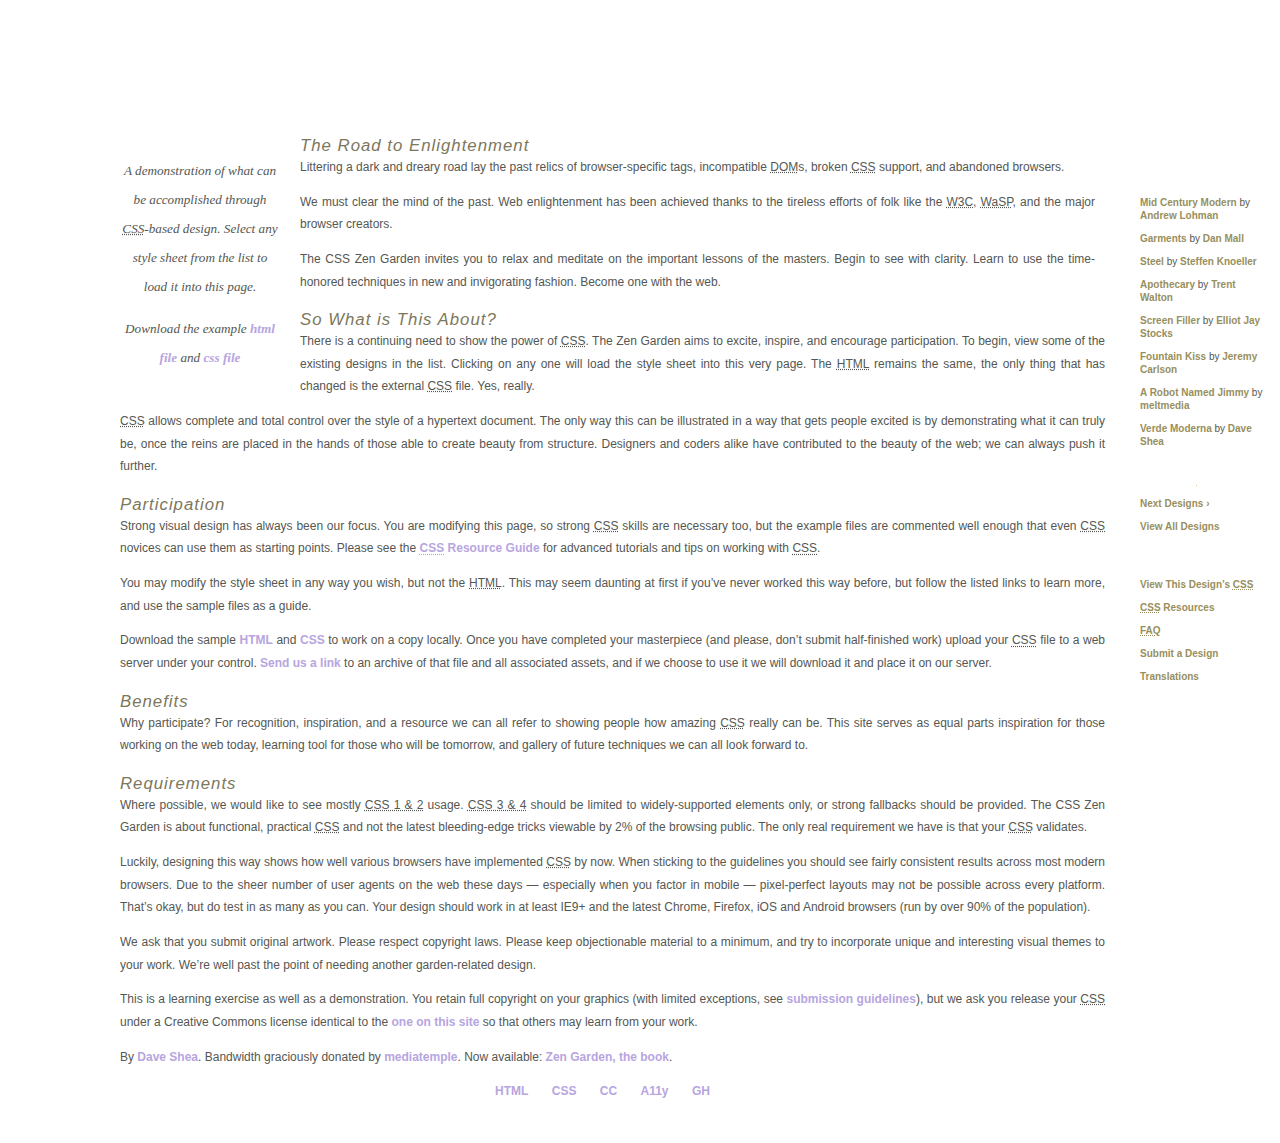
<file: activities/HTML-CSS-Activities/006-CSS-Zen-Garden/index.html>
<!DOCTYPE html>
<html lang="en">
<head>
	<meta charset="utf-8">
	<title>CSS Zen Garden: The Beauty of CSS Design</title>

	<link rel="stylesheet" media="screen" href="style.css?v=8may2013">
	<link rel="alternate" type="application/rss+xml" title="RSS" href="http://www.csszengarden.com/zengarden.xml">

	<meta name="viewport" content="width=device-width, initial-scale=1.0">
	<meta name="author" content="Dave Shea">
	<meta name="description" content="A demonstration of what can be accomplished visually through CSS-based design.">
	<meta name="robots" content="all">


	<!--[if lt IE 9]>
	<script src="script/html5shiv.js"></script>
	<![endif]-->
</head>

<!--



	View source is a feature, not a bug. Thanks for your curiosity and
	interest in participating!

	Here are the submission guidelines for the new and improved csszengarden.com:

	- CSS3? Of course! Prefix for ALL browsers where necessary.
	- go responsive; test your layout at multiple screen sizes.
	- your browser testing baseline: IE9+, recent Chrome/Firefox/Safari, and iOS/Android
	- Graceful degradation is acceptable, and in fact highly encouraged.
	- use classes for styling. Don't use ids.
	- web fonts are cool, just make sure you have a license to share the files. Hosted 
	  services that are applied via the CSS file (ie. Google Fonts) will work fine, but
	  most that require custom HTML won't. TypeKit is supported, see the readme on this
	  page for usage instructions: https://github.com/mezzoblue/csszengarden.com/

	And a few tips on building your CSS file:

	- use :first-child, :last-child and :nth-child to get at non-classed elements
	- use ::before and ::after to create pseudo-elements for extra styling
	- use multiple background images to apply as many as you need to any element
	- use the Kellum Method for image replacement, if still needed. http://goo.gl/GXxdI
	- don't rely on the extra divs at the bottom. Use ::before and ::after instead.

		
-->

<body id="css-zen-garden">
<div class="page-wrapper">

	<section class="intro" id="zen-intro">
		<header role="banner">
			<h1>CSS Zen Garden</h1>
			<h2>The Beauty of <abbr title="Cascading Style Sheets">CSS</abbr> Design</h2>
		</header>

		<div class="summary" id="zen-summary" role="article">
			<p>A demonstration of what can be accomplished through <abbr title="Cascading Style Sheets">CSS</abbr>-based design. Select any style sheet from the list to load it into this page.</p>
			<p>Download the example <a href="/examples/index" title="This page's source HTML code, not to be modified.">html file</a> and <a href="/examples/style.css" title="This page's sample CSS, the file you may modify.">css file</a></p>
		</div>

		<div class="preamble" id="zen-preamble" role="article">
			<h3>The Road to Enlightenment</h3>
			<p>Littering a dark and dreary road lay the past relics of browser-specific tags, incompatible <abbr title="Document Object Model">DOM</abbr>s, broken <abbr title="Cascading Style Sheets">CSS</abbr> support, and abandoned browsers.</p>
			<p>We must clear the mind of the past. Web enlightenment has been achieved thanks to the tireless efforts of folk like the <abbr title="World Wide Web Consortium">W3C</abbr>, <abbr title="Web Standards Project">WaSP</abbr>, and the major browser creators.</p>
			<p>The CSS Zen Garden invites you to relax and meditate on the important lessons of the masters. Begin to see with clarity. Learn to use the time-honored techniques in new and invigorating fashion. Become one with the web.</p>
		</div>
	</section>

	<div class="main supporting" id="zen-supporting" role="main">
		<div class="explanation" id="zen-explanation" role="article">
			<h3>So What is This About?</h3>
			<p>There is a continuing need to show the power of <abbr title="Cascading Style Sheets">CSS</abbr>. The Zen Garden aims to excite, inspire, and encourage participation. To begin, view some of the existing designs in the list. Clicking on any one will load the style sheet into this very page. The <abbr title="HyperText Markup Language">HTML</abbr> remains the same, the only thing that has changed is the external <abbr title="Cascading Style Sheets">CSS</abbr> file. Yes, really.</p>
			<p><abbr title="Cascading Style Sheets">CSS</abbr> allows complete and total control over the style of a hypertext document. The only way this can be illustrated in a way that gets people excited is by demonstrating what it can truly be, once the reins are placed in the hands of those able to create beauty from structure. Designers and coders alike have contributed to the beauty of the web; we can always push it further.</p>
		</div>

		<div class="participation" id="zen-participation" role="article">
			<h3>Participation</h3>
			<p>Strong visual design has always been our focus. You are modifying this page, so strong <abbr title="Cascading Style Sheets">CSS</abbr> skills are necessary too, but the example files are commented well enough that even <abbr title="Cascading Style Sheets">CSS</abbr> novices can use them as starting points. Please see the <a href="http://www.mezzoblue.com/zengarden/resources/" title="A listing of CSS-related resources"><abbr title="Cascading Style Sheets">CSS</abbr> Resource Guide</a> for advanced tutorials and tips on working with <abbr title="Cascading Style Sheets">CSS</abbr>.</p>
			<p>You may modify the style sheet in any way you wish, but not the <abbr title="HyperText Markup Language">HTML</abbr>. This may seem daunting at first if you&#8217;ve never worked this way before, but follow the listed links to learn more, and use the sample files as a guide.</p>
			<p>Download the sample <a href="/examples/index" title="This page's source HTML code, not to be modified.">HTML</a> and <a href="/examples/style.css" title="This page's sample CSS, the file you may modify.">CSS</a> to work on a copy locally. Once you have completed your masterpiece (and please, don&#8217;t submit half-finished work) upload your <abbr title="Cascading Style Sheets">CSS</abbr> file to a web server under your control. <a href="http://www.mezzoblue.com/zengarden/submit/" title="Use the contact form to send us your CSS file">Send us a link</a> to an archive of that file and all associated assets, and if we choose to use it we will download it and place it on our server.</p>
		</div>

		<div class="benefits" id="zen-benefits" role="article">
			<h3>Benefits</h3>
			<p>Why participate? For recognition, inspiration, and a resource we can all refer to showing people how amazing <abbr title="Cascading Style Sheets">CSS</abbr> really can be. This site serves as equal parts inspiration for those working on the web today, learning tool for those who will be tomorrow, and gallery of future techniques we can all look forward to.</p>
		</div>

		<div class="requirements" id="zen-requirements" role="article">
			<h3>Requirements</h3>
			<p>Where possible, we would like to see mostly <abbr title="Cascading Style Sheets, levels 1 and 2">CSS 1 &amp; 2</abbr> usage. <abbr title="Cascading Style Sheets, levels 3 and 4">CSS 3 &amp; 4</abbr> should be limited to widely-supported elements only, or strong fallbacks should be provided. The CSS Zen Garden is about functional, practical <abbr title="Cascading Style Sheets">CSS</abbr> and not the latest bleeding-edge tricks viewable by 2% of the browsing public. The only real requirement we have is that your <abbr title="Cascading Style Sheets">CSS</abbr> validates.</p>
			<p>Luckily, designing this way shows how well various browsers have implemented <abbr title="Cascading Style Sheets">CSS</abbr> by now. When sticking to the guidelines you should see fairly consistent results across most modern browsers. Due to the sheer number of user agents on the web these days &#8212; especially when you factor in mobile &#8212; pixel-perfect layouts may not be possible across every platform. That&#8217;s okay, but do test in as many as you can. Your design should work in at least IE9+ and the latest Chrome, Firefox, iOS and Android browsers (run by over 90% of the population).</p>
			<p>We ask that you submit original artwork. Please respect copyright laws. Please keep objectionable material to a minimum, and try to incorporate unique and interesting visual themes to your work. We&#8217;re well past the point of needing another garden-related design.</p>
			<p>This is a learning exercise as well as a demonstration. You retain full copyright on your graphics (with limited exceptions, see <a href="http://www.mezzoblue.com/zengarden/submit/guidelines/">submission guidelines</a>), but we ask you release your <abbr title="Cascading Style Sheets">CSS</abbr> under a Creative Commons license identical to the <a href="http://creativecommons.org/licenses/by-nc-sa/3.0/" title="View the Zen Garden's license information.">one on this site</a> so that others may learn from your work.</p>
			<p role="contentinfo">By <a href="http://www.mezzoblue.com/">Dave Shea</a>. Bandwidth graciously donated by <a href="http://www.mediatemple.net/">mediatemple</a>. Now available: <a href="http://www.amazon.com/exec/obidos/ASIN/0321303474/mezzoblue-20/">Zen Garden, the book</a>.</p>
		</div>

		<footer>
			<a href="http://validator.w3.org/check/referer" title="Check the validity of this site&#8217;s HTML" class="zen-validate-html">HTML</a>
			<a href="http://jigsaw.w3.org/css-validator/check/referer" title="Check the validity of this site&#8217;s CSS" class="zen-validate-css">CSS</a>
			<a href="http://creativecommons.org/licenses/by-nc-sa/3.0/" title="View the Creative Commons license of this site: Attribution-NonCommercial-ShareAlike." class="zen-license">CC</a>
			<a href="http://mezzoblue.com/zengarden/faq/#aaa" title="Read about the accessibility of this site" class="zen-accessibility">A11y</a>
			<a href="https://github.com/mezzoblue/csszengarden.com" title="Fork this site on Github" class="zen-github">GH</a>
		</footer>

	</div>


	<aside class="sidebar" role="complementary">
		<div class="wrapper">

			<div class="design-selection" id="design-selection">
				<h3 class="select">Select a Design:</h3>
				<nav role="navigation">
					<ul>
					<li>
						<a href="/221/" class="design-name">Mid Century Modern</a> by						<a href="http://andrewlohman.com/" class="designer-name">Andrew Lohman</a>
					</li>					<li>
						<a href="/220/" class="design-name">Garments</a> by						<a href="http://danielmall.com/" class="designer-name">Dan Mall</a>
					</li>					<li>
						<a href="/219/" class="design-name">Steel</a> by						<a href="http://steffen-knoeller.de" class="designer-name">Steffen Knoeller</a>
					</li>					<li>
						<a href="/218/" class="design-name">Apothecary</a> by						<a href="http://trentwalton.com" class="designer-name">Trent Walton</a>
					</li>					<li>
						<a href="/217/" class="design-name">Screen Filler</a> by						<a href="http://elliotjaystocks.com/" class="designer-name">Elliot Jay Stocks</a>
					</li>					<li>
						<a href="/216/" class="design-name">Fountain Kiss</a> by						<a href="http://jeremycarlson.com" class="designer-name">Jeremy Carlson</a>
					</li>					<li>
						<a href="/215/" class="design-name">A Robot Named Jimmy</a> by						<a href="http://meltmedia.com/" class="designer-name">meltmedia</a>
					</li>					<li>
						<a href="/214/" class="design-name">Verde Moderna</a> by						<a href="http://www.mezzoblue.com/" class="designer-name">Dave Shea</a>
					</li>					</ul>
				</nav>
			</div>

			<div class="design-archives" id="design-archives">
				<h3 class="archives">Archives:</h3>
				<nav role="navigation">
					<ul>
						<li class="next">
							<a href="/214/page1">
								Next Designs <span class="indicator">&rsaquo;</span>
							</a>
						</li>
						<li class="viewall">
							<a href="http://www.mezzoblue.com/zengarden/alldesigns/" title="View every submission to the Zen Garden.">
								View All Designs							</a>
						</li>
					</ul>
				</nav>
			</div>

			<div class="zen-resources" id="zen-resources">
				<h3 class="resources">Resources:</h3>
				<ul>
					<li class="view-css">
						<a href="style.css" title="View the source CSS file of the currently-viewed design.">
							View This Design&#8217;s <abbr title="Cascading Style Sheets">CSS</abbr>						</a>
					</li>
					<li class="css-resources">
						<a href="http://www.mezzoblue.com/zengarden/resources/" title="Links to great sites with information on using CSS.">
							<abbr title="Cascading Style Sheets">CSS</abbr> Resources						</a>
					</li>
					<li class="zen-faq">
						<a href="http://www.mezzoblue.com/zengarden/faq/" title="A list of Frequently Asked Questions about the Zen Garden.">
							<abbr title="Frequently Asked Questions">FAQ</abbr>						</a>
					</li>
					<li class="zen-submit">
						<a href="http://www.mezzoblue.com/zengarden/submit/" title="Send in your own CSS file.">
							Submit a Design						</a>
					</li>
					<li class="zen-translations">
						<a href="http://www.mezzoblue.com/zengarden/translations/" title="View translated versions of this page.">
							Translations						</a>
					</li>
				</ul>
			</div>
		</div>
	</aside>


</div>

<!--

	These superfluous divs/spans were originally provided as catch-alls to add extra imagery.
	These days we have full ::before and ::after support, favour using those instead.
	These only remain for historical design compatibility. They might go away one day.
		
-->
<div class="extra1" role="presentation"></div><div class="extra2" role="presentation"></div><div class="extra3" role="presentation"></div>
<div class="extra4" role="presentation"></div><div class="extra5" role="presentation"></div><div class="extra6" role="presentation"></div>

</body>
</html>
</file>
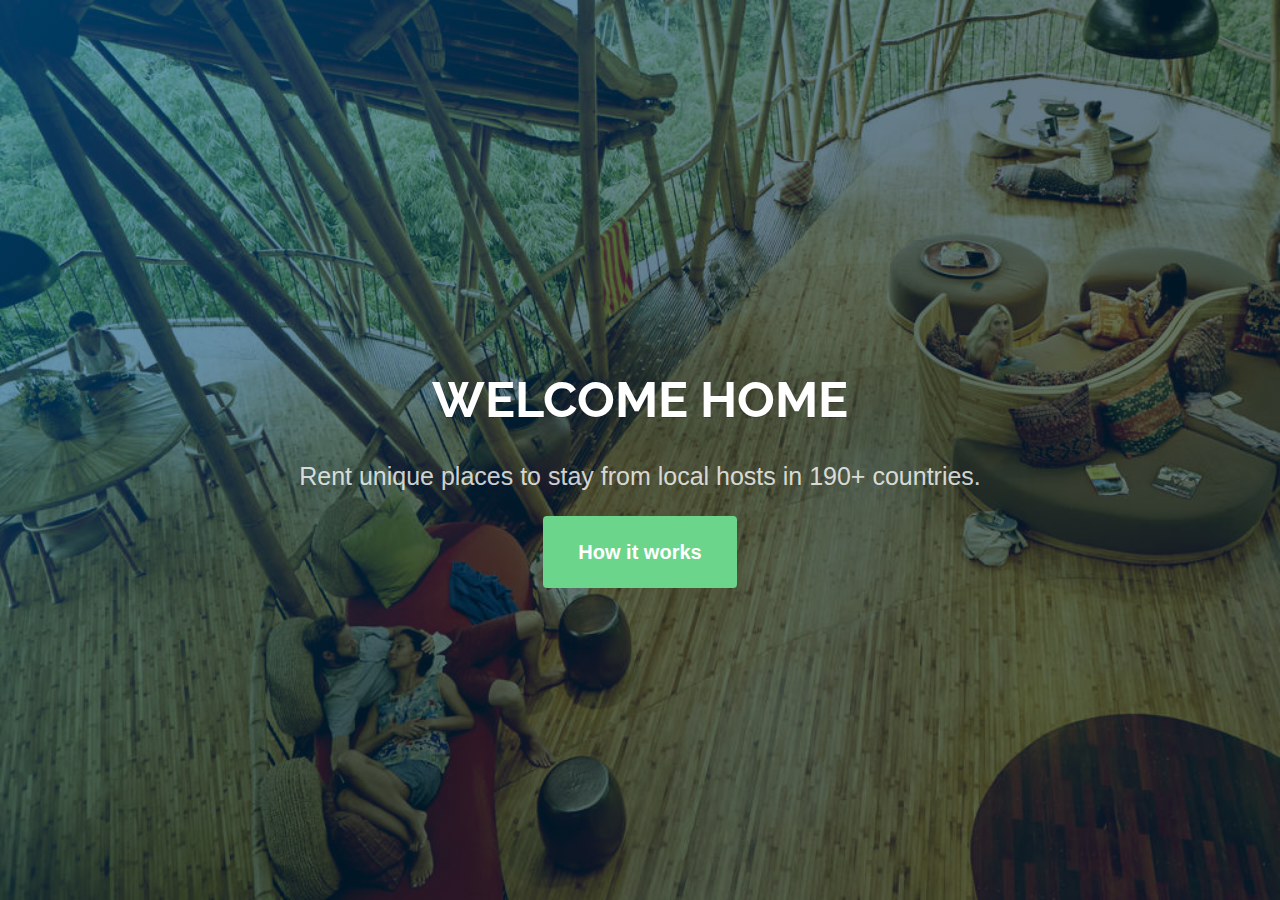
<file: activities/HTML-CSS-Activities/011-Activity-Canonical-Banner/canonical-banner-solution/index.html>
<html>
  <head>
    <meta charset="utf-8">
    <title>Product page</title>
    <link href="https://fonts.googleapis.com/css?family=Open+Sans:400,300,700|Raleway:300,400,500,700" rel="stylesheet">
    <link href="https://maxcdn.bootstrapcdn.com/font-awesome/4.7.0/css/font-awesome.min.css" rel="stylesheet">
    <link href="css/style.css" rel="stylesheet">
  </head>
  <body>

    <div class="banner" style="background-image: linear-gradient(-225deg, rgba(0,101,168,0.6) 0%, rgba(0,36,61,0.6) 50%), url('images/background.jpg');">
      <div class="banner-content">
        <h1>WELCOME HOME</h1>
        <p>Rent unique places to stay from local hosts in 190+ countries.</p>
        <a class="btn-treehouse btn-lg">How it works</a>
      </div>
    </div>

  </body>
</html>
</file>
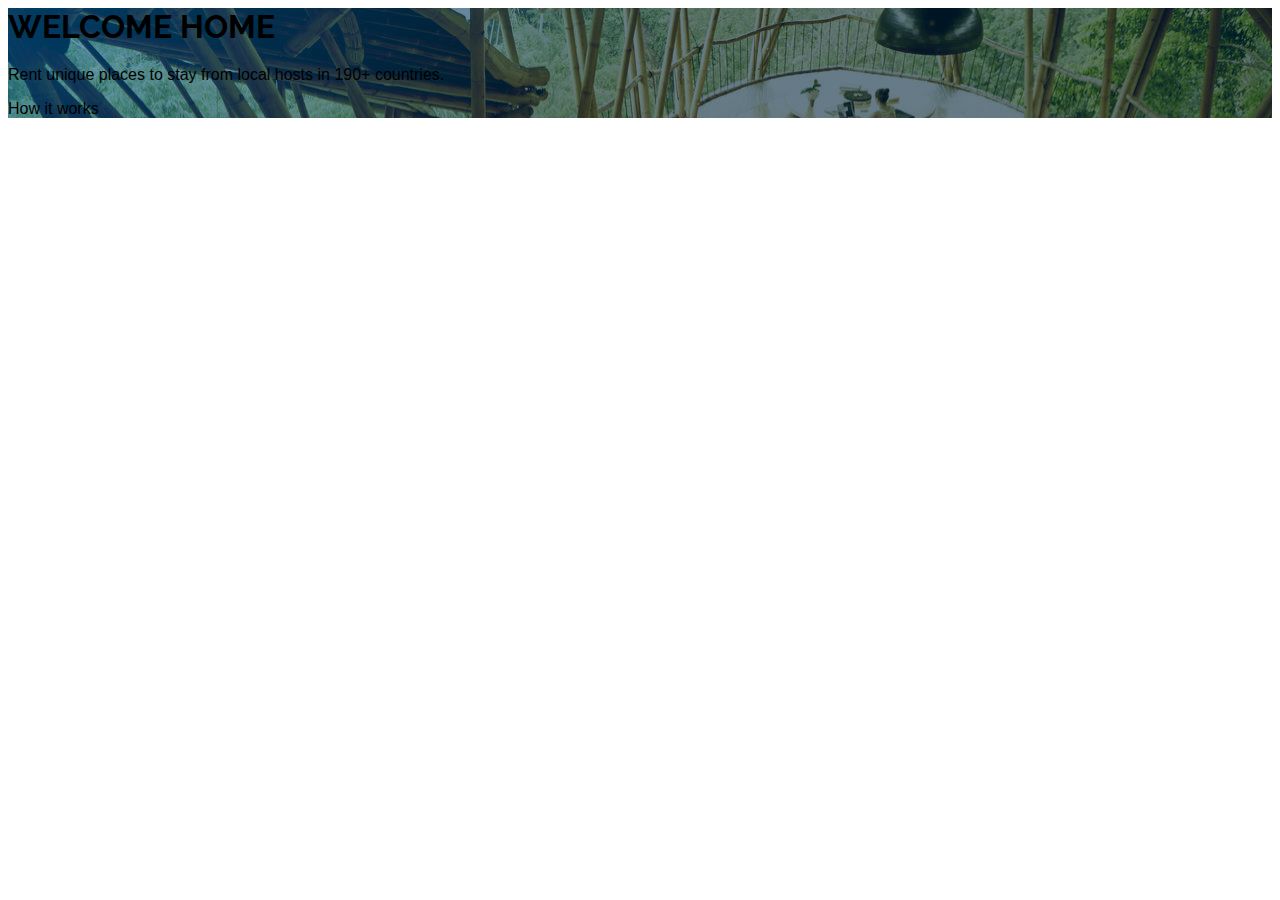
<file: activities/HTML-CSS-Activities/011-Activity-Canonical-Banner/canonical-banner-starter/index.html>
<html>
  <head>
    <meta charset="utf-8">
    <title>Product page</title>
    <link href="https://fonts.googleapis.com/css?family=Open+Sans:400,300,700|Raleway:300,400,500,700" rel="stylesheet">
    <link href="https://maxcdn.bootstrapcdn.com/font-awesome/4.7.0/css/font-awesome.min.css" rel="stylesheet">
    <link href="css/style.css" rel="stylesheet">
  </head>
  <body>

    <div style="background-image: linear-gradient(-225deg, rgba(0,101,168,0.6) 0%, rgba(0,36,61,0.6) 50%), url('images/background.jpg');">
      <div>
        <h1>WELCOME HOME</h1>
        <p>Rent unique places to stay from local hosts in 190+ countries.</p>
        <a>How it works</a>
      </div>
    </div>

  </body>
</html>
</file>
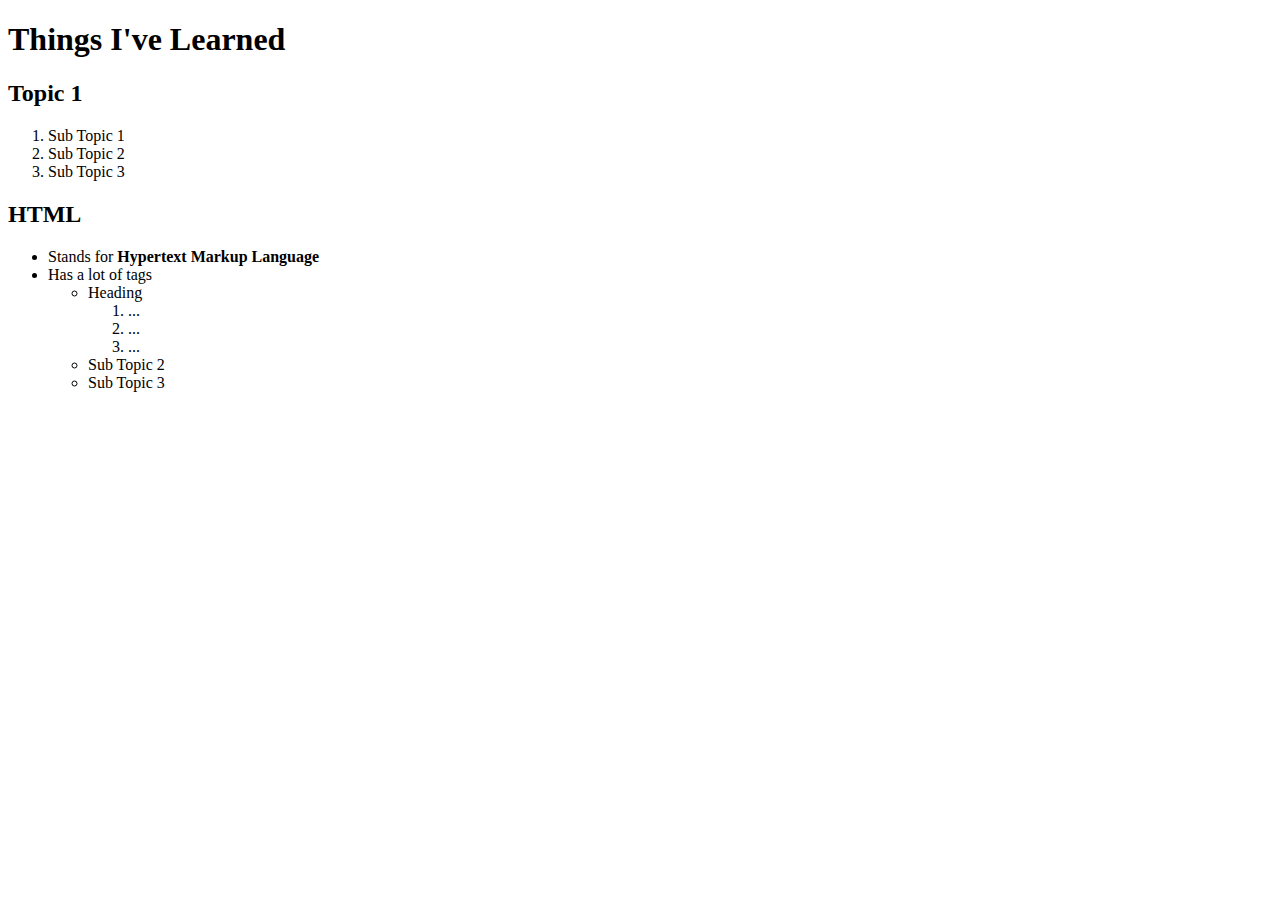
<file: activities/HTML-CSS-Activities/001-Activity-Lists.html>
<!DOCTYPE html>
<html>
<head>
	<title>Things I've Learned</title>
</head>
<body>

<h1>Things I've Learned</h1>

<h2>Topic 1</h2>

<ol>
	<li>Sub Topic 1</li>
	<li>Sub Topic 2</li>
	<li>Sub Topic 3</li>
</ol>

<h2>HTML</h2>

<ul>
	<li>Stands for <strong>Hypertext Markup Language</strong></li>
	<li>Has a lot of tags
	<ul>
	 	<li>Heading
	 	  <ol>
	 	  	<li>...</li>
	 	  	<li>...</li>
	 	  	<li>...</li>
	 	  </ol>
	 	</li>
	 	<li>Sub Topic 2</li>
	 	<li>Sub Topic 3</li>
	</ul>
	</li>
</ul>

</body>
</html>
</file>
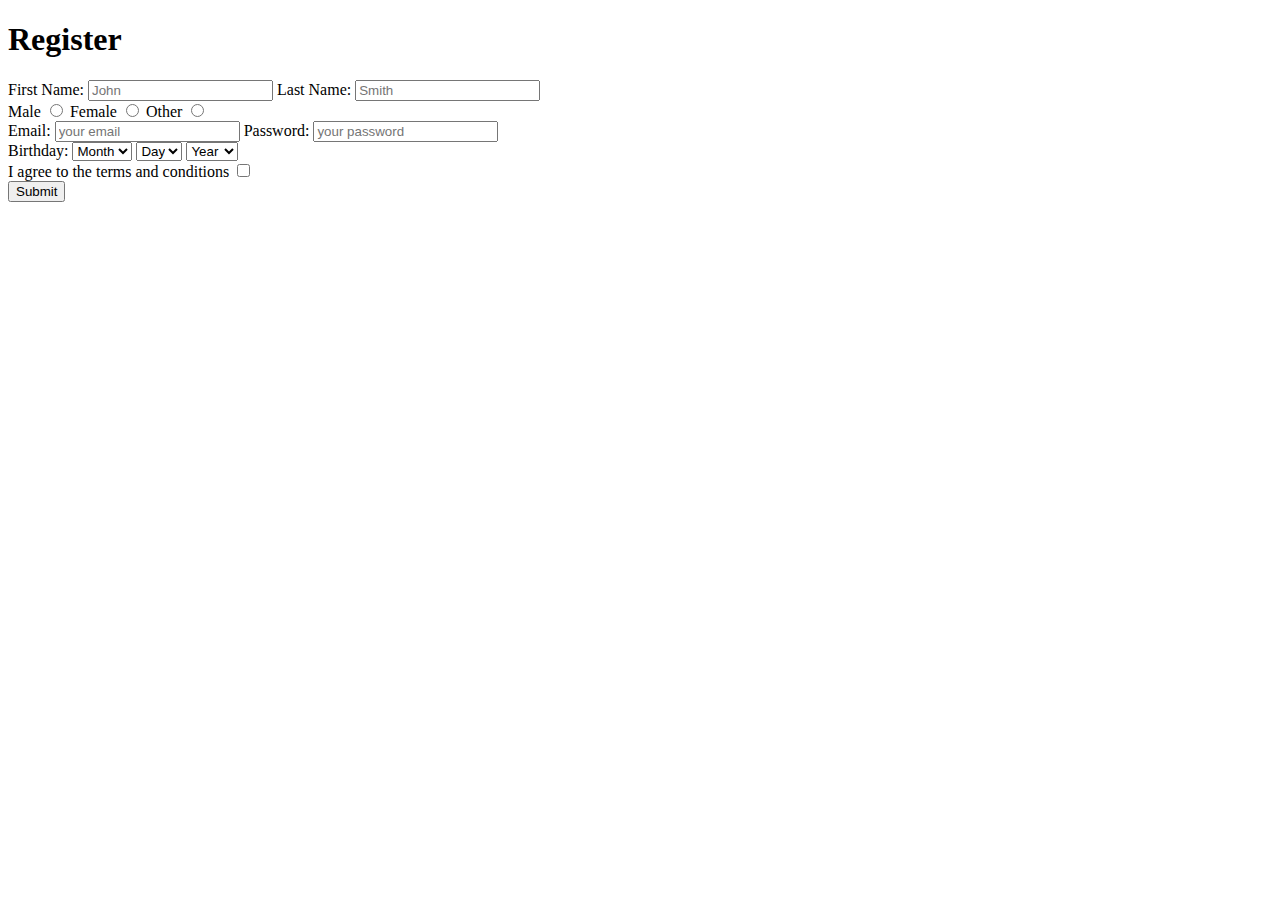
<file: activities/HTML-CSS-Activities/004-Activity-Forms.html>
<!DOCTYPE html>
<html>
<head>
  <title>Complete Form Solution</title>
</head>
<body>

  <h1>Register</h1>

  <form>
    <div>
      <label for="first-name">First Name:</label>
      <input type="text" name="first-name" id="first-name" placeholder="John" required />
      <label for="last-name">Last Name:</label>
      <input type="text" name="last-name" id="last-name" placeholder="Smith" required />
    </div>
    
     <div>
        <label for="radio-choice-1">Male</label>
        <input type="radio" name="radio-choice" id="radio-choice-1" value="choice-1" />

        <label for="radio-choice-2">Female</label>
        <input type="radio" name="radio-choice" id="radio-choice-2" value="choice-2" />

       <label for="radio-choice-3">Other</label>
        <input type="radio" name="radio-choice" id="radio-choice-3" value="choice-3" />
     </div>

    <div>
      <label for="email">Email:</label>
      <input type="email" name="email" id="email" required placeholder="your email">

      <label for="password">Password:</label>
      <input type="password" name="password" id="password" pattern=".{5,10}" placeholder="your password" required title="5 to 10 characters">
    </div>

  <!-- WARNING! DANGER! CAUTION! -->
  <!-- DATE PICKER CRAZINESS BELOW!!!! -->
    <div>
      <!-- Normally we'd have a label for each field, but since these 3 select drop downs go together, we'll just use one and make it match up to the first select field (month) -->
      <label for="select-choice">Birthday:</label>
      <select name="select-choice" id="select-choice">
        <option value="0" selected disabled>Month</option>
        <option value="january">Jan</option>
        <option value="february">Feb</option>
        <option value="march">Mar</option>
        <option value="april">Apr</option>
        <option value="may">May</option>
        <option value="june">Jun</option>
        <option value="july">Jul</option>
        <option value="august">Aug</option>
        <option value="september">Sep</option>
        <option value="october">Oct</option>
        <option value="november">Nov</option>
        <option value="december">Dec</option>
      </select>
      
      <select name="birthday-day" id="day">
        <option value="0" selected disabled>Day</option>
        <option value="1">1</option>
        <option value="2">2</option>
        <option value="3">3</option>
        <option value="4">4</option>
        <option value="5">5</option>
        <option value="6">6</option>
        <option value="7">7</option>
        <option value="8">8</option>
        <option value="9">9</option>
        <option value="10">10</option>
        <option value="11">11</option>
        <option value="12">12</option>
        <option value="13">13</option>
        <option value="14">14</option>
        <option value="15">15</option>
        <option value="16">16</option>
        <option value="17">17</option>
        <option value="18">18</option>
        <option value="19">19</option>
        <option value="20">20</option>
        <option value="21">21</option>
        <option value="22">22</option>
        <option value="23">23</option>
        <option value="24">24</option>
        <option value="25">25</option>
        <option value="26">26</option>
        <option value="27">27</option>
        <option value="28">28</option>
        <option value="29">29</option>
        <option value="30">30</option>
        <option value="31">31</option>
      </select>
      
      <select name="birthday-year" id="year">
        <option value="0" selected disabled>Year</option>
        <option value="2015">2015</option>
        <option value="2014">2014</option>
        <option value="2013">2013</option>
        <option value="2012">2012</option>
        <option value="2011">2011</option>
        <option value="2010">2010</option>
        <option value="2009">2009</option>
        <option value="2008">2008</option>
        <option value="2007">2007</option>
        <option value="2006">2006</option>
        <option value="2005">2005</option>
        <option value="2004">2004</option>
        <option value="2003">2003</option>
        <option value="2002">2002</option>
        <option value="2001">2001</option>
        <option value="2000">2000</option>
        <option value="1999">1999</option>
        <option value="1998">1998</option>
        <option value="1997">1997</option>
        <option value="1996">1996</option>
        <option value="1995">1995</option>
        <option value="1994">1994</option>
        <option value="1993">1993</option>
        <option value="1992">1992</option>
        <option value="1991">1991</option>
        <option value="1990">1990</option>
        <option value="1989">1989</option>
        <option value="1988">1988</option>
        <option value="1987">1987</option>
        <option value="1986">1986</option>
        <option value="1985">1985</option>
        <option value="1984">1984</option>
        <option value="1983">1983</option>
        <option value="1982">1982</option>
        <option value="1981">1981</option>
        <option value="1980">1980</option>
        <option value="1979">1979</option>
        <option value="1978">1978</option>
        <option value="1977">1977</option>
        <option value="1976">1976</option>
        <option value="1975">1975</option>
        <option value="1974">1974</option>
        <option value="1973">1973</option>
        <option value="1972">1972</option>
        <option value="1971">1971</option>
        <option value="1970">1970</option>
        <option value="1969">1969</option>
        <option value="1968">1968</option>
        <option value="1967">1967</option>
        <option value="1966">1966</option>
        <option value="1965">1965</option>
        <option value="1964">1964</option>
        <option value="1963">1963</option>
        <option value="1962">1962</option>
        <option value="1961">1961</option>
        <option value="1960">1960</option>
        <option value="1959">1959</option>
        <option value="1958">1958</option>
        <option value="1957">1957</option>
        <option value="1956">1956</option>
        <option value="1955">1955</option>
        <option value="1954">1954</option>
        <option value="1953">1953</option>
        <option value="1952">1952</option>
        <option value="1951">1951</option>
        <option value="1950">1950</option>
        <option value="1949">1949</option>
        <option value="1948">1948</option>
        <option value="1947">1947</option>
        <option value="1946">1946</option>
        <option value="1945">1945</option>
        <option value="1944">1944</option>
        <option value="1943">1943</option>
        <option value="1942">1942</option>
        <option value="1941">1941</option>
        <option value="1940">1940</option>
        <option value="1939">1939</option>
        <option value="1938">1938</option>
        <option value="1937">1937</option>
        <option value="1936">1936</option>
        <option value="1935">1935</option>
        <option value="1934">1934</option>
        <option value="1933">1933</option>
        <option value="1932">1932</option>
        <option value="1931">1931</option>
        <option value="1930">1930</option>
        <option value="1929">1929</option>
        <option value="1928">1928</option>
        <option value="1927">1927</option>
        <option value="1926">1926</option>
        <option value="1925">1925</option>
        <option value="1924">1924</option>
        <option value="1923">1923</option>
        <option value="1922">1922</option>
        <option value="1921">1921</option>
        <option value="1920">1920</option>
        <option value="1919">1919</option>
        <option value="1918">1918</option>
        <option value="1917">1917</option>
        <option value="1916">1916</option>
        <option value="1915">1915</option>
        <option value="1914">1914</option>
        <option value="1913">1913</option>
        <option value="1912">1912</option>
        <option value="1911">1911</option>
        <option value="1910">1910</option>
        <option value="1909">1909</option>
        <option value="1908">1908</option>
        <option value="1907">1907</option>
        <option value="1906">1906</option>
        <option value="1905">1905</option>
      </select>
    </div>

    <div>
      <label for="checkbox">I agree to the terms and conditions</label>
      <input type="checkbox" name="checkbox" id="checkbox" />
    </div>

    <div>
      <input type="submit" value="Submit" />
    </div>
  </form>  

</body>
</html>
</file>
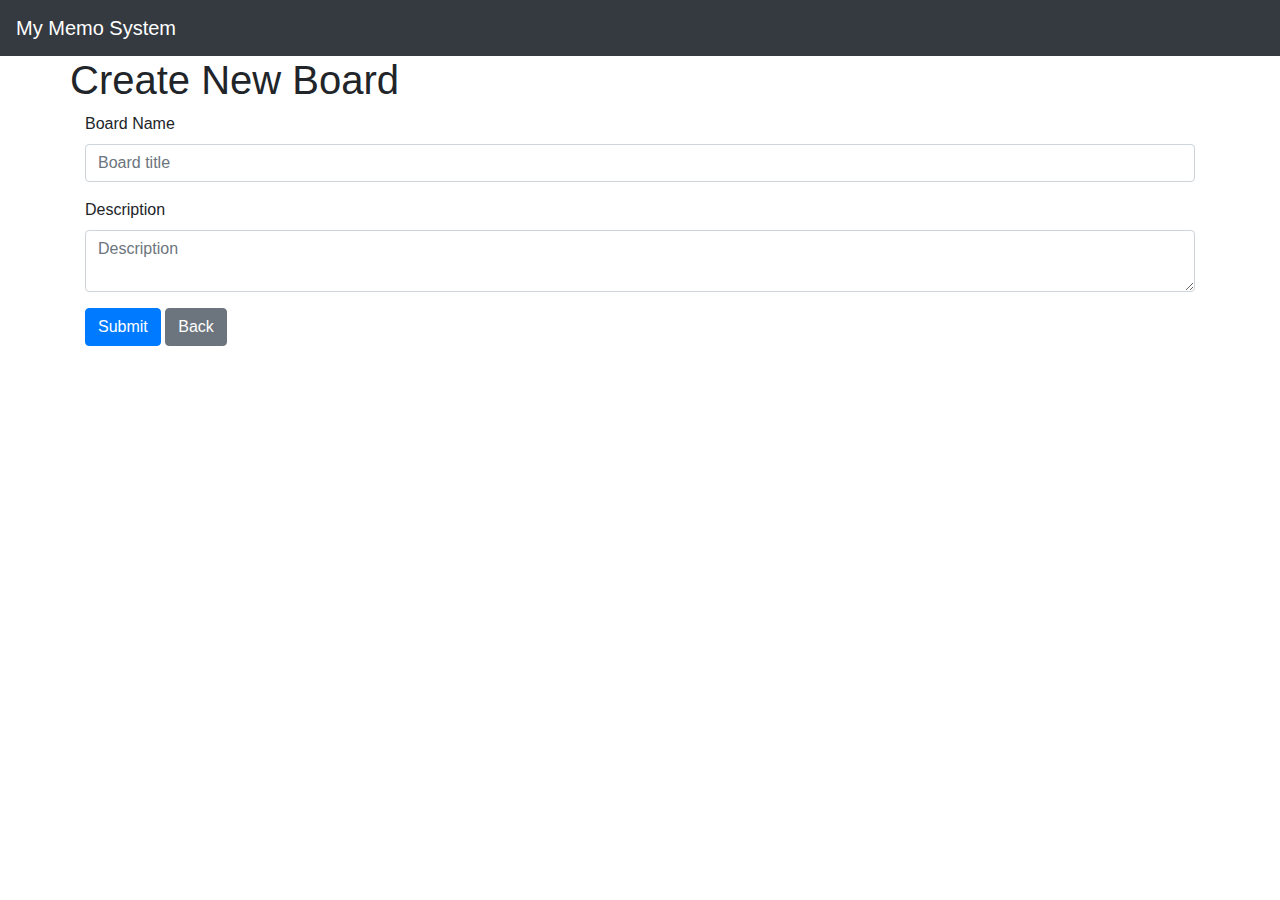
<file: activities/memo-system/createNewBoard.html>
<html lang="en">
<head>
    <meta charset="UTF-8">
    <meta name="viewport" content="width=device-width, initial-scale=1.0">
    <meta http-equiv="X-UA-Compatible" content="ie=edge">
    <title>My Memo System | Create </title>

    <!-- Bootstrap CSS -->
    <link rel="stylesheet" href="https://maxcdn.bootstrapcdn.com/bootstrap/4.0.0/css/bootstrap.min.css" integrity="sha384-Gn5384xqQ1aoWXA+058RXPxPg6fy4IWvTNh0E263XmFcJlSAwiGgFAW/dAiS6JXm" crossorigin="anonymous">
</head>
<body>
    <!-- Navbar -->
    <nav class="navbar navbar-expand-lg navbar-dark bg-dark">
        <a href="">
            <div class="navbar-brand text-white nav-title">My Memo System</div>
        </a>
    </nav>

    <!-- Container -->
    <div class="container">
        <div class="row">
            <h1>Create New Board</h1>
        </div>

        <form action="BoardController.php" method="POST">
            <div class="form-group">
                <label for="boardName"> Board Name </label>
                <input type="text" class="form-control" name="boardName" placeholder="Board title">
            </div>

            <div class="form-group">
                <label for="description"> Description </label>
                <textarea type="text" class="form-control" name="description" placeholder="Description"></textarea>
            </div>

            <button type="submit" class="btn btn-primary" name="createNewBoard">Submit</button>
            <button type="button" class="btn btn-secondary">Back</button>
        </form>
    </div>
</body>
</html>
</file>
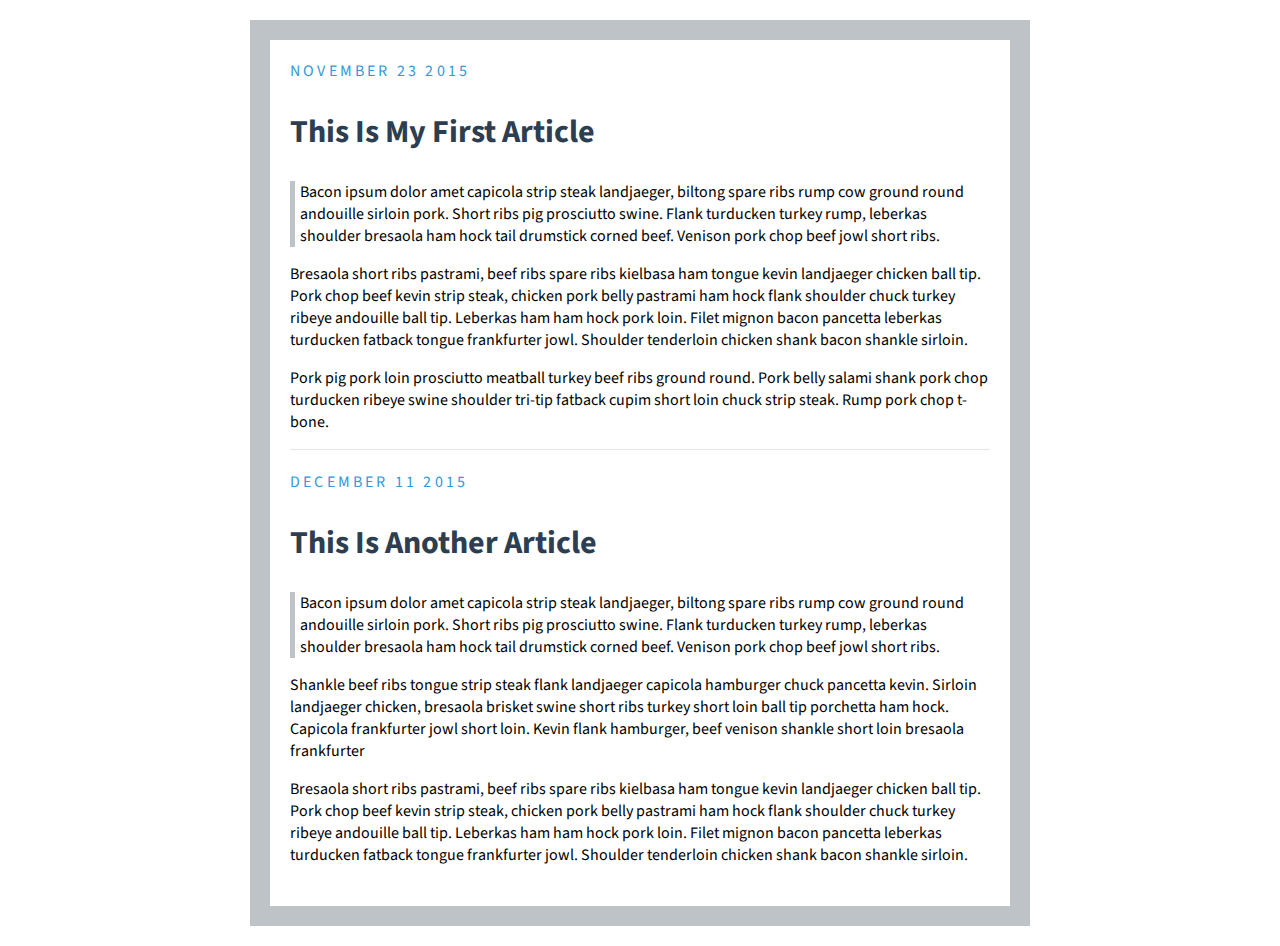
<file: activities/HTML-CSS-Activities/008-Activity-BlogSpot/blog.html>
<!DOCTYPE html>
<html>
<head>
	<title>My Blog</title>
	<link rel="stylesheet" type="text/css" href="blog.css">
</head>
<body>

<link href='http://fonts.googleapis.com/css?family=Source+Sans+Pro:400,700,400italic|Source+Code+Pro:400,700' rel='stylesheet' type='text/css'>

<div class="post">
	 
	<div class="date">November 23 2015</div>
	<h2>This Is My First Article</h2>

	<p class="quote">
	Bacon ipsum dolor amet capicola strip steak landjaeger, biltong spare ribs rump cow ground round andouille sirloin pork. Short ribs pig prosciutto swine. Flank turducken turkey rump, leberkas shoulder bresaola ham hock tail drumstick corned beef. Venison pork chop beef jowl short ribs.
	</p>

	<p>Bresaola short ribs pastrami, beef ribs spare ribs kielbasa ham tongue kevin landjaeger chicken ball tip. Pork chop beef kevin strip steak, chicken pork belly pastrami ham hock flank shoulder chuck turkey ribeye andouille ball tip. Leberkas ham ham hock pork loin. Filet mignon bacon pancetta leberkas turducken fatback tongue frankfurter jowl. Shoulder tenderloin chicken shank bacon shankle sirloin.</p>

	<p>Pork pig pork loin prosciutto meatball turkey beef ribs ground round. Pork belly salami shank pork chop turducken ribeye swine shoulder tri-tip fatback cupim short loin chuck strip steak. Rump pork chop t-bone.</p>
	<hr>
</div>

<!-- <hr> -->

<div class="post">
	<div class="date">December 11 2015</div>
	<h2>This Is Another Article</h2>

	<p class="quote">
	Bacon ipsum dolor amet capicola strip steak landjaeger, biltong spare ribs rump cow ground round andouille sirloin pork. Short ribs pig prosciutto swine. Flank turducken turkey rump, leberkas shoulder bresaola ham hock tail drumstick corned beef. Venison pork chop beef jowl short ribs.
	</p>

	<p>Shankle beef ribs tongue strip steak flank landjaeger capicola hamburger chuck pancetta kevin. Sirloin landjaeger chicken, bresaola brisket swine short ribs turkey short loin ball tip porchetta ham hock. Capicola frankfurter jowl short loin. Kevin flank hamburger, beef venison shankle short loin bresaola frankfurter</p>

	<p>Bresaola short ribs pastrami, beef ribs spare ribs kielbasa ham tongue kevin landjaeger chicken ball tip. Pork chop beef kevin strip steak, chicken pork belly pastrami ham hock flank shoulder chuck turkey ribeye andouille ball tip. Leberkas ham ham hock pork loin. Filet mignon bacon pancetta leberkas turducken fatback tongue frankfurter jowl. Shoulder tenderloin chicken shank bacon shankle sirloin.</p>
</div>

</body>
</html>
</file>
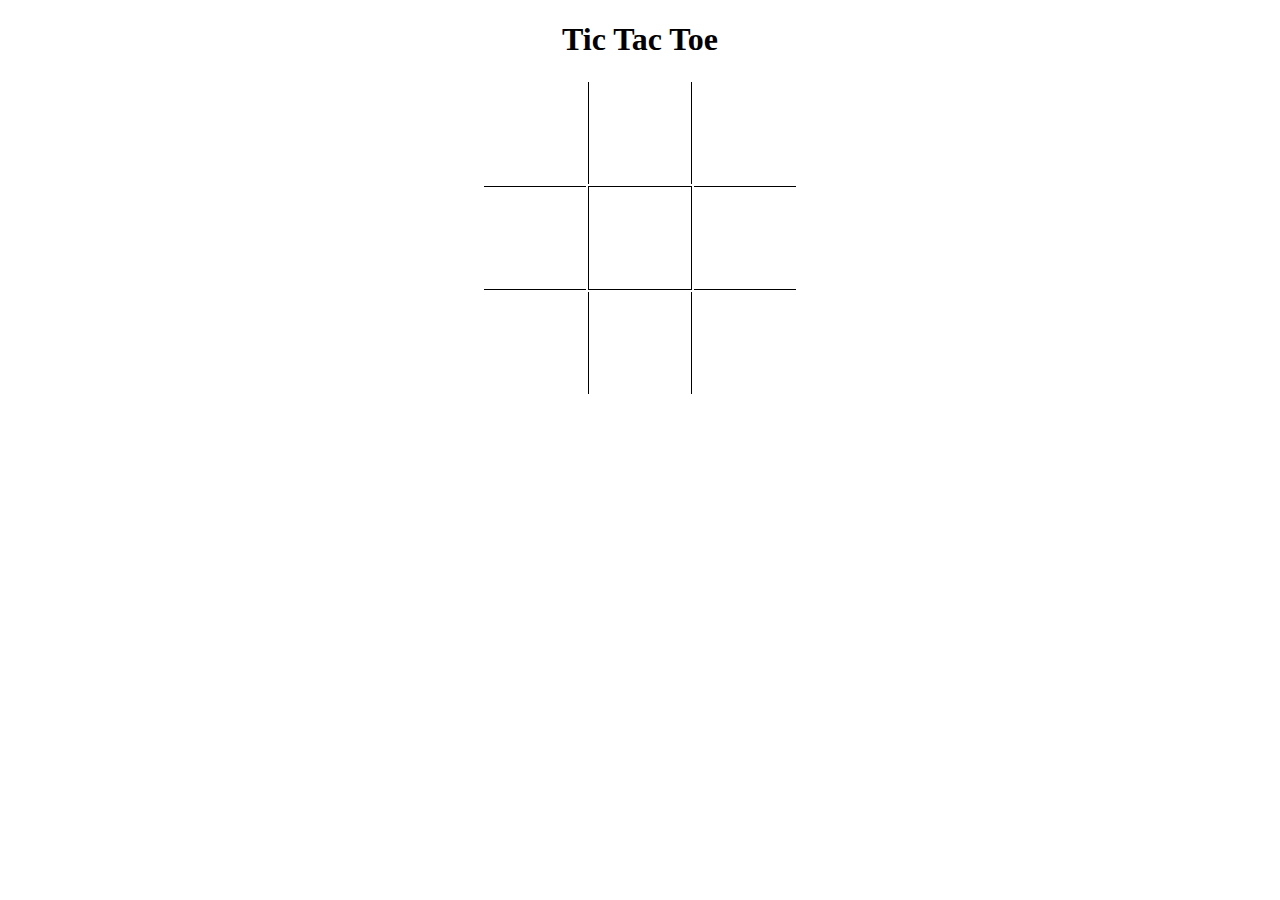
<file: activities/HTML-CSS-Activities/07_Tic_Tac_Toe_Solution/007-Activity-Table-Borders.html>
<!DOCTYPE html>
<html>
<head>
	<title>TTT Board</title>
	<style type="text/css">

	h1 {
		text-align: center;
	}

	table {
		margin: auto;
	}

	td {
		width: 100px;
		height: 100px;
	}

	td:hover {
		border: 1px solid grey;
	}

	.vertical {
		border-left: 1px solid black;
		border-right: 1px solid black;
	}

	.horizontal {
		border-top: 1px solid black;
		border-bottom: 1px solid black;
	}

	</style>
</head>
<body>

<h1>Tic Tac Toe</h1>

<table>
	<tr>
		<td></td>
		<td class="vertical"></td>
		<td></td>
	</tr>

	<tr>
		<td class="horizontal"></td>
		<td class="vertical horizontal"></td>
		<td class="horizontal"></td>
	</tr>

	<tr>
		<td></td>
		<td class="vertical"></td>
		<td></td>
	</tr>
</table>

</body>
</html>
</file>
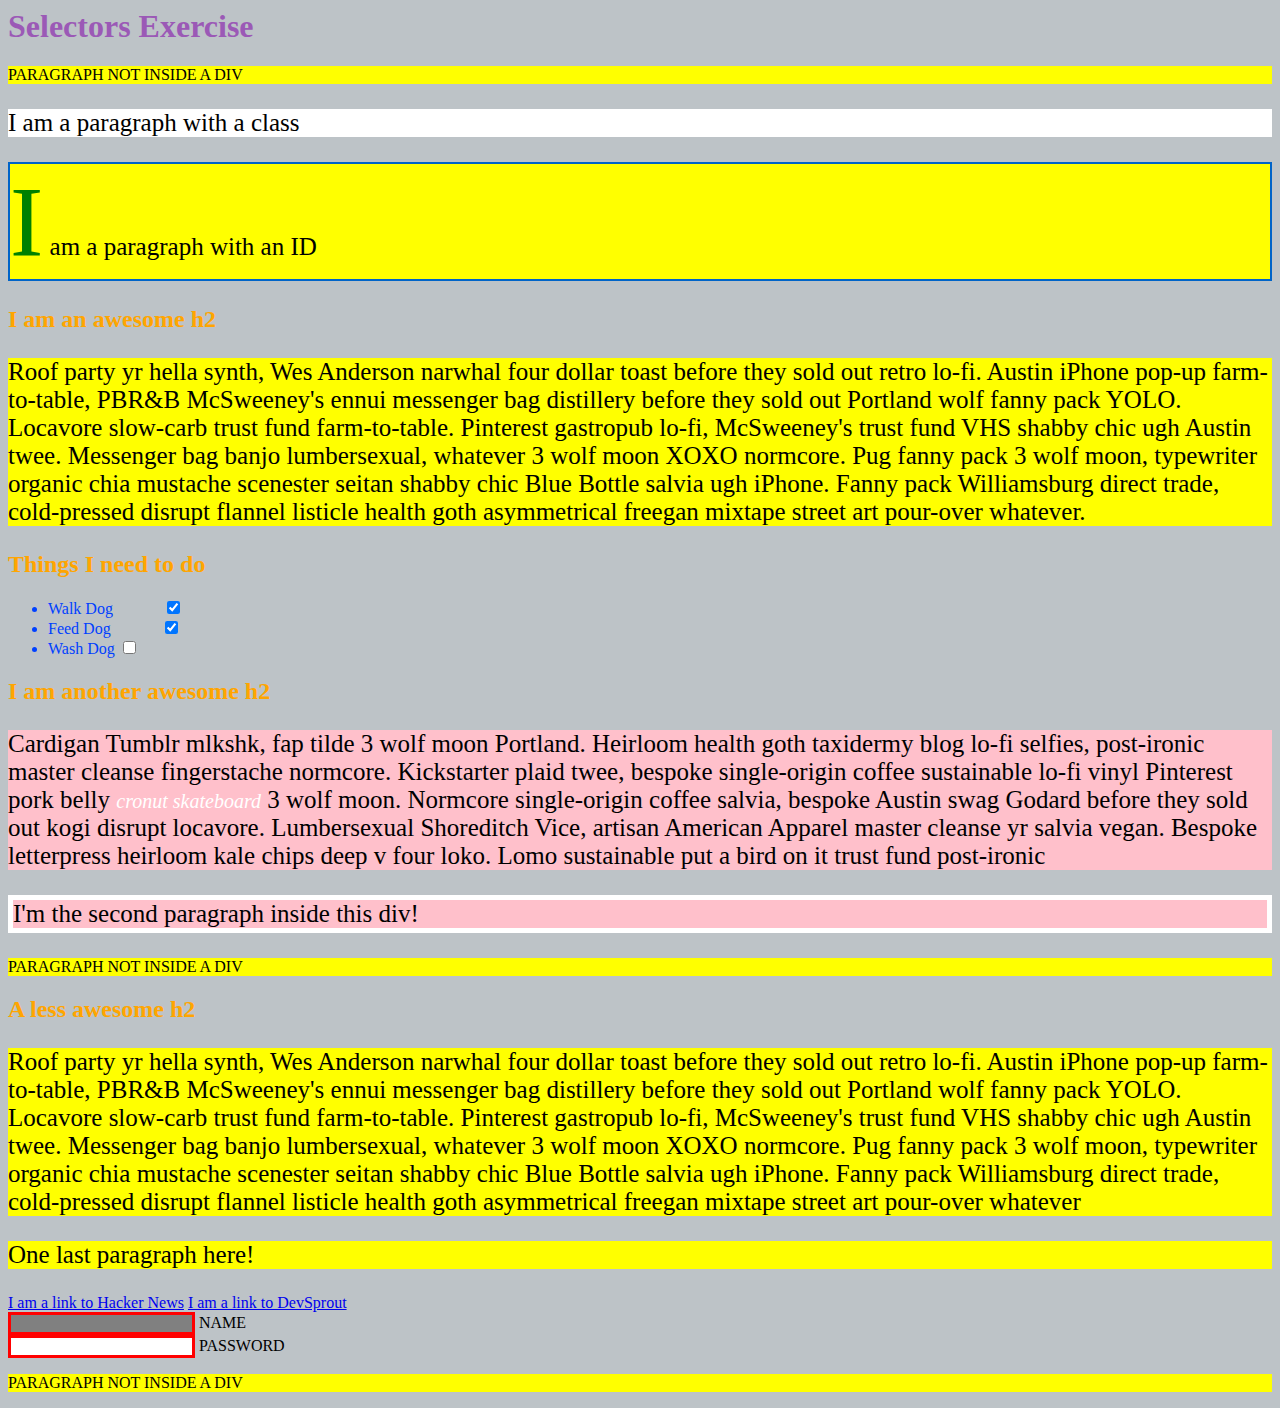
<file: activities/HTML-CSS-Activities/005-Activity-Selectors/Selector_Exercise_Solution/solution.html>
<html>
<head>
  <meta charset="UTF-8">
  <title>Selectors Exercise</title>
  <link rel="stylesheet" type="text/css" href="solution.css">
</head>
<body>
  <h1>Selectors Exercise</h1>

  <p>PARAGRAPH NOT INSIDE A DIV</p>

  <div>
    <p class="hello">I am a paragraph with a class</p>
    <p id="special">I am a paragraph with an ID</p>

    <h2>I am an awesome h2</h2>
    
    
    <p>Roof party yr hella synth, Wes Anderson narwhal four dollar toast before they sold out retro lo-fi. Austin iPhone pop-up farm-to-table, PBR&B McSweeney's ennui messenger bag distillery before they sold out Portland wolf fanny pack YOLO. Locavore slow-carb trust fund farm-to-table. Pinterest gastropub lo-fi, McSweeney's trust fund VHS shabby chic ugh Austin twee. Messenger bag banjo lumbersexual, whatever 3 wolf moon XOXO normcore. Pug fanny pack 3 wolf moon, typewriter organic chia mustache scenester seitan shabby chic Blue Bottle salvia ugh iPhone. Fanny pack Williamsburg direct trade, cold-pressed disrupt flannel listicle health goth asymmetrical freegan mixtape street art pour-over whatever.</p>

  </div>

  <div>
    <h2>Things I need to do</h2>

    <ul>
      <li>Walk Dog <input type="checkbox" checked> </li>
      <li>Feed Dog <input type="checkbox" checked> </li>
      <li>Wash Dog <input type="checkbox"></li>
    </ul>
  </div>

  <div>
    <h2>I am another awesome h2</h2>

    <p>Cardigan Tumblr mlkshk, fap tilde 3 wolf moon Portland. Heirloom health goth taxidermy blog lo-fi selfies, post-ironic master cleanse fingerstache normcore. Kickstarter plaid twee, bespoke single-origin coffee sustainable lo-fi vinyl Pinterest pork belly <em>cronut skateboard</em> 3 wolf moon. Normcore single-origin coffee salvia, bespoke Austin swag Godard before they sold out kogi disrupt locavore. Lumbersexual Shoreditch Vice, artisan American Apparel master cleanse yr salvia vegan. Bespoke letterpress heirloom kale chips deep v four loko. Lomo sustainable put a bird on it trust fund post-ironic</p>

    <p>I'm the second paragraph inside this div!</p>
  </div>

  <p>PARAGRAPH NOT INSIDE A DIV</p>


  <div>
    <h2>A less awesome h2</h2>

    <p>Roof party yr hella synth, Wes Anderson narwhal four dollar toast before they sold out retro lo-fi. Austin iPhone pop-up farm-to-table, PBR&B McSweeney's ennui messenger bag distillery before they sold out Portland wolf fanny pack YOLO. Locavore slow-carb trust fund farm-to-table. Pinterest gastropub lo-fi, McSweeney's trust fund VHS shabby chic ugh Austin twee. Messenger bag banjo lumbersexual, whatever 3 wolf moon XOXO normcore. Pug fanny pack 3 wolf moon, typewriter organic chia mustache scenester seitan shabby chic Blue Bottle salvia ugh iPhone. Fanny pack Williamsburg direct trade, cold-pressed disrupt flannel listicle health goth asymmetrical freegan mixtape street art pour-over whatever</p>

    <p>One last paragraph here!</p>

    <a href="https://news.ycombinator.com/">I am a link to Hacker News</a>
    <a href="http://www.devsprout.io">I am a link to DevSprout</a>
    <br>

    <input type="text" name="name" /><label> Name</label><br/>
    <input type="password" name="password" /><label> Password</label><br/>

  </div>

  <p>PARAGRAPH NOT INSIDE A DIV</p>

</body>
</html>
</file>
<file: activities/HTML-CSS-Activities/006-CSS-Zen-Garden/style.css>
/* css Zen Garden default style v1.02 */
/* css released under Creative Commons License - http://creativecommons.org/licenses/by-nc-sa/1.0/  */

/* This file based on 'Tranquille' by Dave Shea */
/* You may use this file as a foundation for any new work, but you may find it easier to start from scratch. */
/* Not all elements are defined in this file, so you'll most likely want to refer to the xhtml as well. */

/* Your images should be linked as if the CSS file sits in the same folder as the images. ie. no paths. */


/* basic elements */
html {
	margin: 0;
	padding: 0;
	}
body { 
	font: 75% georgia, sans-serif;
	line-height: 1.88889;
	color: #555753; 
	background: #fff url(http://csszengarden.com/001/blossoms.jpg) no-repeat bottom right; 
	margin: 0; 
	padding: 0;
	}
p { 
	margin-top: 0; 
	text-align: justify;
	}
h3 { 
	font: italic normal 1.4em georgia, sans-serif;
	letter-spacing: 1px; 
	margin-bottom: 0; 
	color: #7D775C;
	}
a:link { 
	font-weight: bold; 
	text-decoration: none; 
	color: #B7A5DF;
	}
a:visited { 
	font-weight: bold; 
	text-decoration: none; 
	color: #D4CDDC;
	}
a:hover, a:focus, a:active { 
	text-decoration: underline; 
	color: #9685BA;
	}
abbr {
	border-bottom: none;
	}


/* specific divs */
.page-wrapper { 
	background: url(http://csszengarden.com/001/zen-bg.jpg) no-repeat top left; 
	padding: 0 175px 0 110px;  
	margin: 0; 
	position: relative;
	}

.intro { 
	min-width: 470px;
	width: 100%;
	}

header h1 { 
	background: transparent url(http://csszengarden.com/001/h1.gif) no-repeat top left;
	margin-top: 10px;
	display: block;
	width: 219px;
	height: 87px;
	float: left;

	text-indent: 100%;
	white-space: nowrap;
	overflow: hidden;
	}
header h2 { 
	background: transparent url(http://csszengarden.com/001/h2.gif) no-repeat top left; 
	margin-top: 58px; 
	margin-bottom: 40px; 
	width: 200px; 
	height: 18px; 
	float: right;

	text-indent: 100%;
	white-space: nowrap;
	overflow: hidden;
	}
header {
	padding-top: 20px;
	height: 87px;
}

.summary {
	clear: both; 
	margin: 20px 20px 20px 10px; 
	width: 160px; 
	float: left;
	}
.summary p {
	font: italic 1.1em/2.2 georgia; 
	text-align: center;
	}

.preamble {
	clear: right; 
	padding: 0px 10px 0 10px;
	}
.supporting {	
	padding-left: 10px; 
	margin-bottom: 40px;
	}

footer { 
	text-align: center; 
	}
footer a:link, footer a:visited { 
	margin-right: 20px; 
	}

.sidebar {
	margin-left: 600px; 
	position: absolute; 
	top: 0; 
	right: 0;
	}
.sidebar .wrapper { 
	font: 10px verdana, sans-serif; 
	background: transparent url(http://csszengarden.com/001/paper-bg.jpg) top left repeat-y; 
	padding: 10px; 
	margin-top: 150px; 
	width: 130px; 
	}
.sidebar h3.select { 
	background: transparent url(http://csszengarden.com/001/h3.gif) no-repeat top left; 
	margin: 10px 0 5px 0; 
	width: 97px; 
	height: 16px; 

	text-indent: 100%;
	white-space: nowrap;
	overflow: hidden;
	}
.sidebar h3.archives { 
	background: transparent url(http://csszengarden.com/001/h5.gif) no-repeat top left; 
	margin: 25px 0 5px 0; 
	width:57px; 
	height: 14px; 

	text-indent: 100%;
	white-space: nowrap;
	overflow: hidden;
	}
.sidebar h3.resources { 
	background: transparent url(http://csszengarden.com/001/h6.gif) no-repeat top left; 
	margin: 25px 0 5px 0; 
	width:63px; 
	height: 10px; 

	text-indent: 100%;
	white-space: nowrap;
	overflow: hidden;
	}


.sidebar ul {
	margin: 0;
	padding: 0;
	}
.sidebar li {
	line-height: 1.3em; 
	background: transparent url(http://csszengarden.com/001/cr1.gif) no-repeat top center; 
	display: block; 
	padding-top: 5px; 
	margin-bottom: 5px;
	list-style-type: none;
	}
.sidebar li a:link {
	color: #988F5E;
	}
.sidebar li a:visited {
	color: #B3AE94;
	}


.extra1 {
	background: transparent url(http://csszengarden.com/001/cr2.gif) top left no-repeat; 
	position: absolute; 
	top: 40px; 
	right: 0; 
	width: 148px; 
	height: 110px;
	}
</file>
<file: activities/HTML-CSS-Activities/011-Activity-Canonical-Banner/canonical-banner-solution/css/style.css>
@import url("banner.css");
@import url("button.css");

body {
  margin: 0;
  font-family: Open-sans, sans-serif;
}
h1, h2, h3 {
  font-family: Raleway, Helvetica, sans-serif;
}
.text-center {
  text-align: center;
}
</file>
<file: activities/HTML-CSS-Activities/011-Activity-Canonical-Banner/canonical-banner-starter/css/style.css>
body {
  font-family: Open-sans, sans-serif;
}

h1, h2, h3 {
  font-family: Raleway, Helvetica, sans-serif;
}
</file>
<file: activities/HTML-CSS-Activities/008-Activity-BlogSpot/blog.css>
@import url(https://fonts.googleapis.com/css?family=Source+Sans+Pro:400,700);

body {
  width: 80%;
  border: 20px solid #bdc3c7;
  font-family: 'Source Sans Pro', sans-serif;
  padding: 20px;
  margin: 20px auto;
  max-width: 700px;
}

.post {
  margin-bottom: 20px;
}

.date {
  color: #3498db;
  letter-spacing: 0.2rem;
  text-transform: uppercase;
}

.quote{
  border-left: 5px solid #bdc3c7;
  padding-left: 5px;
}

h2 {
  font-size: 2.0rem;
  font-weight: bold;
  color: #2c3e50;
}

hr{
    border: 0;
    height: 0;
    border-top: 1px solid rgba(0, 0, 0, 0.1);
    border-bottom: 1px solid rgba(255, 255, 255, 0.3);
}
</file>
<file: activities/HTML-CSS-Activities/005-Activity-Selectors/Selector_Exercise_Solution/solution.css>
/* Style the HTML elements according to the following instructions. 
DO NOT ALTER THE EXISTING HTML TO DO THIS.  WRITE ONLY CSS!

/* Give the <body> element a background of #bdc3c7*/
body {
	background: #bdc3c7;
}

/* Make the <h1> element #9b59b6*/
h1 {
	color: #9b59b6;
}

/* Make all <h2> elements orange */
h2 {
	color: orange;
}

/* Make all <li> elements blue(pick your own hexadecimal blue)*/ 
li {
	color: #0040FF;
}

/*Change the background on every paragraph to be yellow*/
p {
	background: yellow;
}

/*Make all inputs have a 3px red border*/
input {
	border: 3px solid red;
}

/* Give everything with the class 'hello' a white background*/
.hello {
	background: white;
}

/* Give the element with id 'special' a 2px solid blue border(pick your own rgb blue)*/
#special {
	border: 2px solid rgb(0, 100, 200);
}

/*Make all the <p>'s that are nested inside of divs 25px font(font-size: 25px)*/
div p {
	font-size: 25px;
}

/*Make only inputs with type 'text' have a gray background*/
input[type="text"]{
	background: gray;
}

/* Give both <p>'s inside the 3rd <div> a pink background*/
 div:nth-of-type(3) p {
 	background: pink;
 }

/* Give the 2nd <p> inside the 3rd <div> a 5px white border*/
div:nth-of-type(3) p:nth-of-type(2){
	border: 5px solid white;
}

/* Make the <em> in the 3rd <div> element white and 20px font(font-size:20px)*/
div:nth-of-type(3) em {
	color: white;
	font-size: 20px;
}

/*BONUS CHALLENGES*/
/*You may need to research some other selectors and properties*/

/*Make all "checked" checkboxes have a left margin of 50px(margin-left: 50px)*/
input:checked{
	margin-left: 50px;
}

/* Make the <label> elements all UPPERCASE without changing the HTML(definitely look this one up*/
label{
	text-transform: uppercase;
}

/*Make the first letter of the element with id 'special' green and 100px font size(font-size: 100)*/
#special:first-letter{
	color: green;
	font-size: 100px;
}

/*Make the <h1> element's color change to blue when hovered over */
h1:hover {
	color: blue;
}

/*Make the <a> element's that have been visited gray */
a:visited {
	color:gray;
}
</file>
